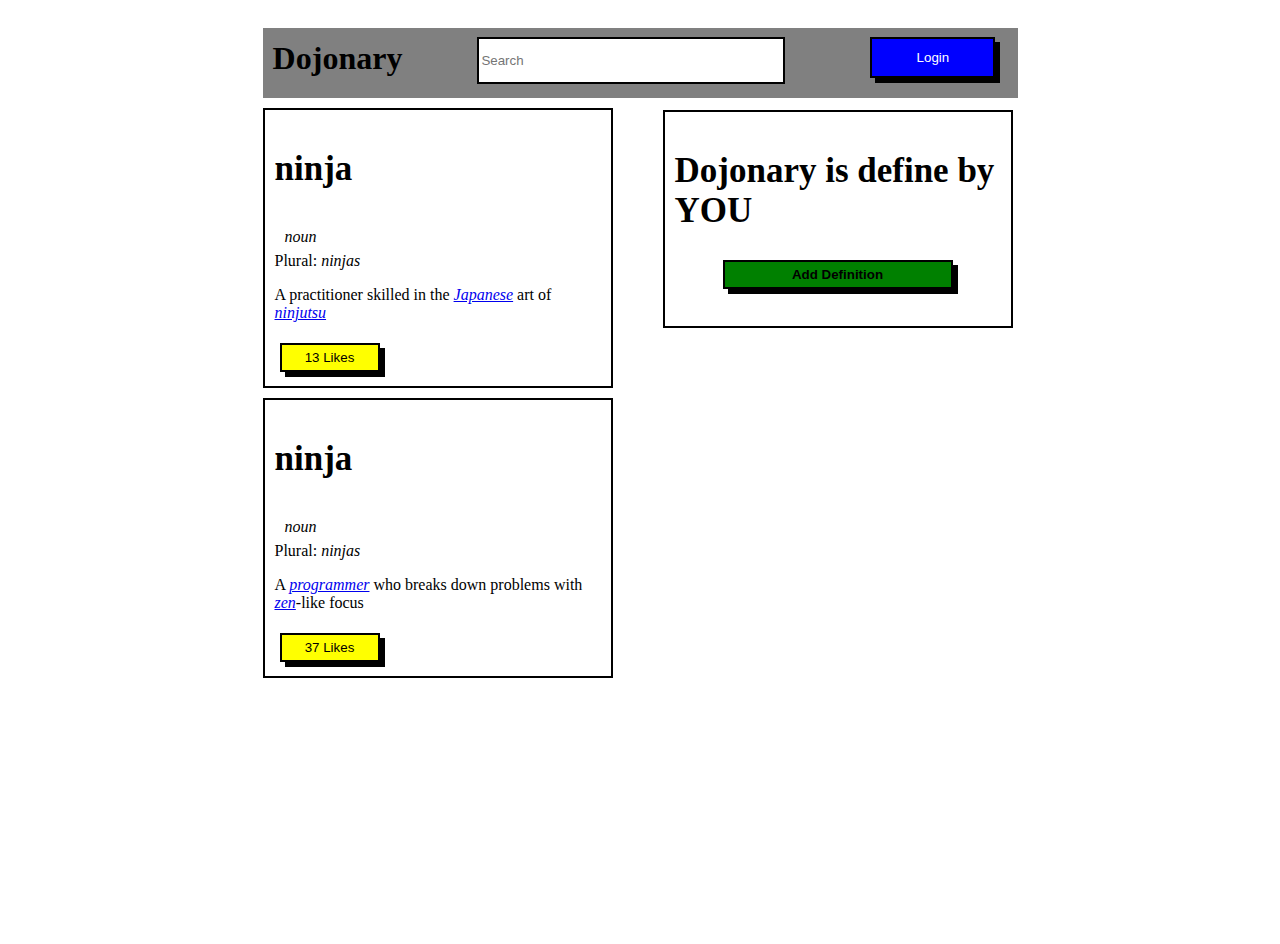
<file: Dojonary/index.html>
<!DOCTYPE html>
<html lang="en">
<head>
    <meta charset="UTF-8">
    <meta name="viewport" content="width=device-width, initial-scale=1.0">
    <title>Dojonary</title>
    <link rel="stylesheet" href="style.css">
    <script src="script.js"></script>
</head>
<body>
    <div id="container">
        <div id="header">
            <h1>Dojonary</h1>
            <input type="text" placeholder="Search">
            <button id="button">Login</button>
        </div>
        <div id="main">
            <div id="first-card-left">
                <h2>ninja</h2>
                <p><span>noun</span></p>
                <p>Plural: <em>ninjas</em></p>
                <p>A practitioner skilled in the <em> <a href="#">Japanese</a></em> art of <em> <a href="#">ninjutsu</a></em></p>
                <button id="ninja">13 Likes</button>
            </div>
            <div id="second-card-bottom">
                <h2>ninja</h2>
                <p><span>noun</span></p>
                <p>Plural: <em>ninjas</em></p>
                <p>A <em> <a href="#">programmer</a></em> who breaks down problems with <em> <a href="#">zen</a></em>-like focus</p>
                <button id="ninja">37 Likes</button>
            </div>
            <div id="third-card-right">
                <h2>Dojonary is define by <span><strong>YOU</span></h2>
                <button id="definition-button">Add Definition</button>
            </div>      
    </div>
    
</body>
</html>
</file>
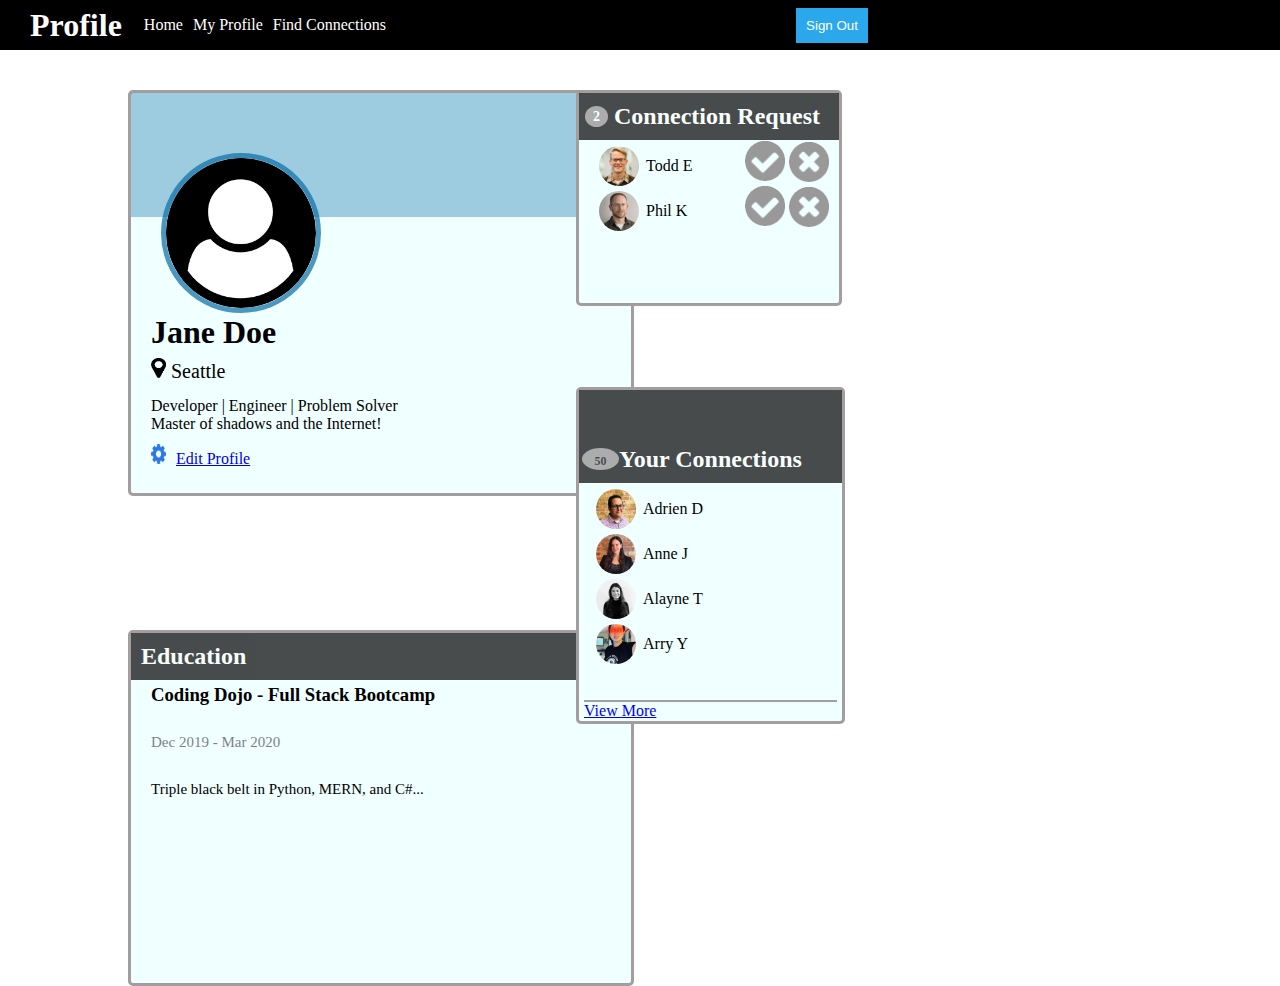
<file: hacer-conexiones/index.html>
<!DOCTYPE html>
<html lang="en">
  <head>
    <meta charset="UTF-8" />
    <meta name="viewport" content="width=device-width, initial-scale=1.0" />
    <title>Profile</title>
    <link rel="stylesheet" href="style.css">
    <script src="script.js"></script>
  </head>
  <body>
    <div class="navbar">
      <h1>Profile</h1>
      <ul>
        <li><a href="#">Home</a></li>
        <li><a href="#">My Profile</a></li>
        <li><a href="#">Find Connections</a></li>
      </ul>
      <button class="btn">Sign Out</button>
    </div>
    <div class="card">
      <div class="blue-overlay"></div>
      <img src="./icons/user-circle.png" alt="user-circle" />
      <h1>Jane Doe</h1>
      <img src="./icons/map-marker.png" alt="map-marker" />
      <p class="location">Seattle</p>
      <p>
        Developer | Engineer | Problem Solver<br />Master of shadows and the
        Internet!
      </p>
      <a href="http://"
        ><img src="./icons/gear.png" alt="gear" />Edit Profile</a
      >
    </div>
    <div class="education-card">
      <h2>Education</h2>
      <h3>Coding Dojo - Full Stack Bootcamp</h3>
      <p>Dec 2019 - Mar 2020</p>
      <p class="skills">Triple black belt in Python, MERN, and C#...</p>
    </div>
    <div class="connections-card">
      <h2>Connection Request</h2>
      <ul id="connections">
        <li><img src="./icons/todd-s.jpg" alt="" /> Todd E <img src="./icons/accept-circle.png" alt="" /><img src="./icons/close-circle.png" alt="" /></li>
        <li><img src="./icons/phil-s.jpg" alt="" /> Phil K<img src="./icons/accept-circle.png" alt="" /><img src="./icons/close-circle.png" alt="" /></li>
      </ul>
    </div>
    <div class="your-connections">
      <h2><p class="before-h2">50</p>Your Connections</h2>
      <ul>
        <li><img src="./icons/adrien-s.jpg" alt="" /> Adrien D</li>
        <li><img src="./icons/anne-s.jpg" alt="" /> Anne J</li>
        <li><img src="./icons/alayne-s.jpg" alt="" /> Alayne T</li>
        <li><img src="./icons/arry-s.jpg" alt="" /> Arry Y</li>
      </ul>
     <a href="#">View More</a>

    </div>
  </body>
</html>
</file>
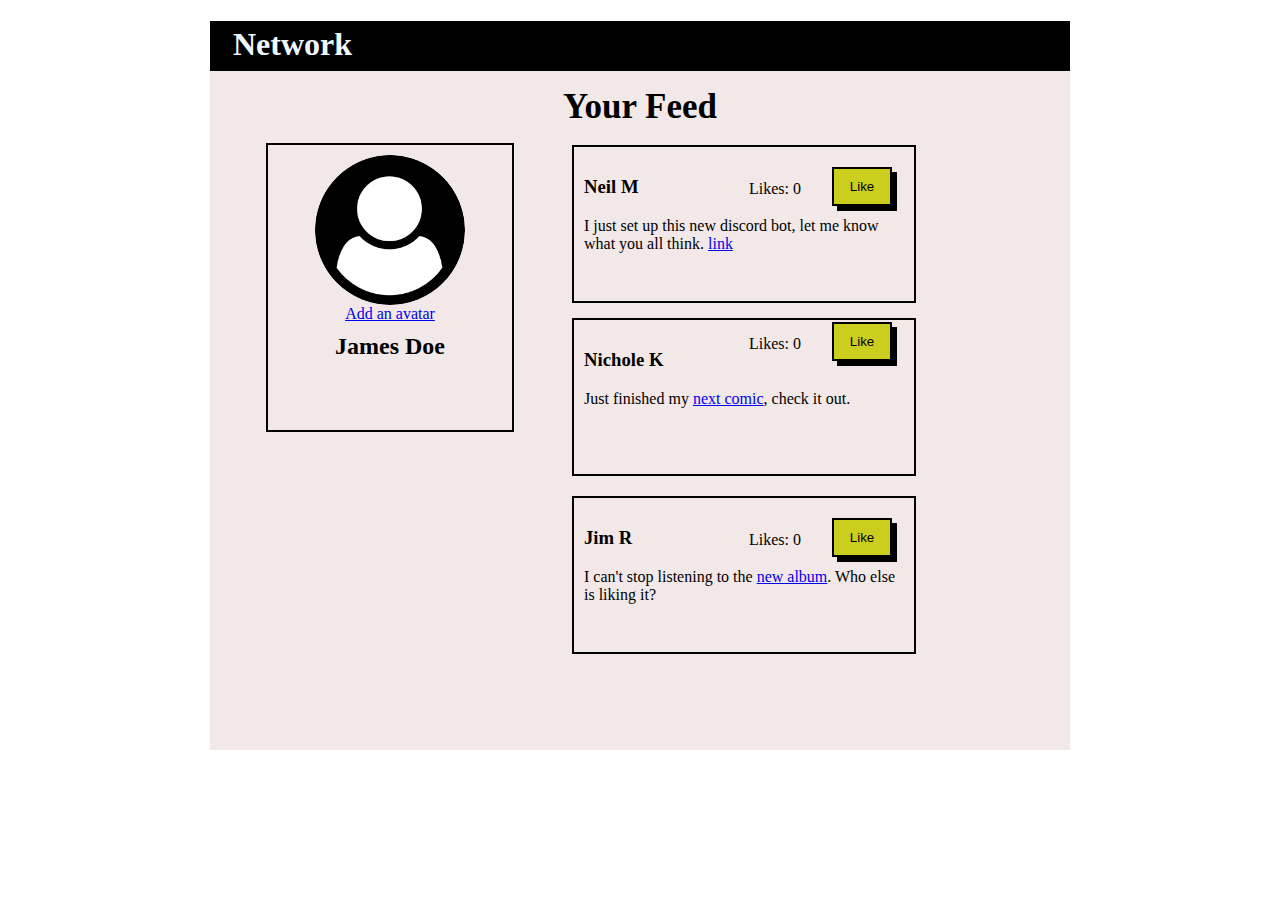
<file: me-gusta/index.html>
<!DOCTYPE html>
<html lang="en">
  <head>
    <meta charset="UTF-8" />
    <meta name="viewport" content="width=device-width, initial-scale=1.0" />
    <link rel="stylesheet" href="style.css" />
    <script src="script.js"></script>
    <title>Likes</title>
  </head>
  <body>
    <div class="container">
      <div class="header">
        <h1>Network</h1>
        <h2>Your Feed</h2>
      </div>
      <div class="profile-card">
        <img src="user-circle.png" alt="icon-circle" />
        <a href="#">Add an avatar</a>
        <h2>James Doe</h2>
      </div>
      <div id="cards">
        <div class="like-card-1">
          <h3>Neil M</h3>
          <p>
            I just set up this new discord bot, let me know what you all think.
            <a href="#">link</a>
          </p>
          <p class="likes">Likes: 0</p>
          <button class="like-btn">Like</button>
        </div>
        <div class="like-card-2">
          <h3>Nichole K</h3>
          <p>Just finished my <a href="#">next comic</a>, check it out.</p>
          <p class="likes">Likes: 0</p>
          <button class="like-btn">Like</button>
        </div>
        <div class="like-card-3">
          <h3>Jim R</h3>
          <p>
            I can't stop listening to the <a href="#">new album</a>. Who else is
            liking it?
          </p>
          <p class="likes">Likes: 0</p>
          <button class="like-btn">Like</button>
        </div>
      </div>
    </div>
  </body>
</html>
</file>
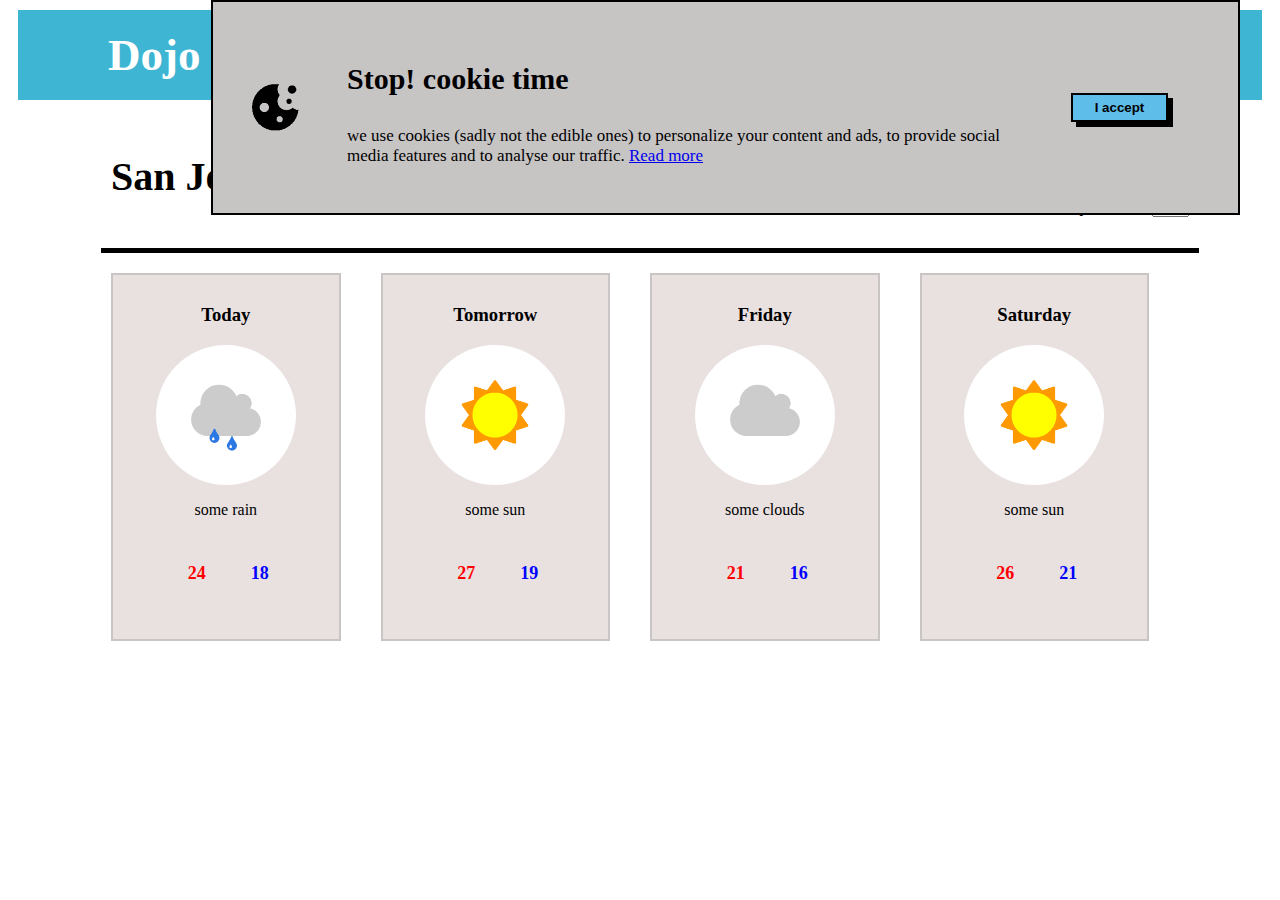
<file: tiempo-dojo/index.html>
<!DOCTYPE html>
<html lang="en">
<head>
    <meta charset="UTF-8">
    <meta name="viewport" content="width=device-width, initial-scale=1.0">
    <title>Weather Forecast</title>
    <link rel="stylesheet" href="style.css">
    <script src="script.js"></script>
</head>
<body>
    <header class="header">
        <div class="header-left">
            <h1>Dojo Weather</h1>
        </div>
        <div class="cities">
            <a href="#">Burbank</a>
            <a href="#">Chicago</a>
            <a href="#">Dallas</a>
        </div>
    </header>
    <main class="scrollable-content">
        <div class="title">
            <h2>San Jose</h2>
            <p> show temperature in <select name="temperature" id="temperature">
                <option value="celsius">C°</option>
                <option value="fahrenheit">F°</option>
            </select>
            </p>
        </div>
        <div class="weather-card"> 
            <div class="today-card">
                <h3>Today</h3>
                <img class="weather-icons" src="./assets/some_rain.png" alt="some some_rain" srcset="">
                <p>some rain</p>
                <p class="temperature-red grados">24</p>
                <p class="temperature-blue grados">18</p>
            </div>
            <div class="tomorrow-card">
                <h3>Tomorrow</h3>
                <img class="weather-icons" src="./assets/some_sun.png" alt="some some_sun" srcset="">
                <p>some sun</p>
                <p class="temperature-red grados">27</p>
                <p class="temperature-blue grados">19</p>
            </div>
            <div class="friday-card">
                <h3>Friday</h3>
                <img class="weather-icons" src="./assets/some_clouds.png" alt="some some_clouds" srcset="">
                <p>some clouds</p>
                <p class="temperature-red grados">21</p>
                <p class="temperature-blue grados">16</p>
            </div>
            <div class="saturday-card">
                <h3>Saturday</h3>
                <img class="weather-icons" src="./assets/some_sun.png" alt="some some_clouds" srcset="">
                <p>some sun</p>
                <p class="temperature-red grados">26</p>
                <p class="temperature-blue grados">21</p>
            </div>
            <div class="cookie-card">
                <div><img src="./assets/cookie.png" alt="cookie" srcset=""></div>
                <div><h3>Stop! cookie time</h3>
                <p>we use cookies (sadly not the edible ones) to personalize your content and ads, to provide social media features and to analyse our traffic. <a href="#">Read more</a></p></div>
                <div><button class="btn"> I accept</button></div>
            </div>
        </body>
    </main>
 
</html>
</file>
<file: Dojonary/style.css>
#container {
  width: 775px;
  margin: 0 auto;
  padding: 10px;
}
#header {
  background-color: grey;
  height: 70px;
  margin: 10px;
  display: flex;
  justify-content: center;
}
#header h1 {
  color: black;
  position: relative;
  bottom: 9px;
  right: 86px;
}
#header input {
  position: relative;
  bottom: -9px;
  right: 11px;
  width: 300px;
  height: 41px;
  border: 2px solid black;
}
#header button {
  position: relative;
  bottom: -9px;
  left: 74px;
  border: 2px solid black;
  background-color: blue;
  box-shadow: 5px 5px 0 0 black;
  color: white;
  width: 125px;
  height: 41px;
}
#main {
  display: flex;
  flex-direction: column;
  justify-content: center;
  align-items: baseline;
  margin: 10px;
}
#first-card-left,
#second-card-bottom {
  border: 2px solid black;
  width: 326px;
  height: 256px;
  margin-bottom: 10px;
  padding: 10px;
}
#first-card-left h2,
#second-card-bottom h2 {
  font-size: 35px;
}
#first-card-left p:first-of-type {
  position: relative;
  top: 10px;
  left: 10px;
  font-style: italic;
}
#second-card-bottom p:first-of-type {
  position: relative;
  top: 10px;
  left: 10px;
  font-style: italic;
}
#first-card-left button,
#second-card-bottom button {
  background-color: yellow;
  color: black;
  padding: 5px;
  border: 2px solid black;
  margin: 5px;
  box-shadow: 5px 5px 0 0 black;
  width: 100px;
}
#third-card-right {
  border: 2px solid black;
  position: relative;
  left: 400px;
  bottom: 578.5px;
  width: 326px;
  height: 194px;
  margin-bottom: 10px;
  padding: 10px;
}
#third-card-right h2 {
  font-size: 35px;
}
#third-card-right button {
  background-color: green;
  color: black;
  padding: 5px;
  border: 2px solid black;
  margin: 5px auto;
  box-shadow: 5px 5px 0 0 black;
  width: 230px;
  font-weight: bold;
  display: flex;
  align-items: center;
  justify-content: center;
}
</file>
<file: hacer-conexiones/style.css>
body{
    margin: 0;
}
.navbar{
    display: flex;
    justify-content: center;
    align-items: center;
    background-color: black;
    color: white;
    height: 50px;
    width: 100vw;

}
.navbar a{
    color: white;
    text-decoration: none;
    margin-right: 10px; 
}

.navbar ul {
    display: flex;
    position: relative;
    list-style: none;
    right: 400px;
    
  }

.btn{
    background-color: rgb(43, 168, 236);
    border: none;
    color: white;
    padding: 10px;

}
.navbar h1{
    position: relative;
    right: 382px;
}
.card{
    display: flex;
    flex-direction: column;
    position: absolute;
    width: 500px;
    height: 400px;
    left: 10%;
    top: 10%;
    border: 3px solid rgb(163, 157, 157);
    border-radius: 5px;
    background-color: azure;

}
.blue-overlay{
    position: absolute;
    top: 0;
    left: 0;
    width: 100%;
    height: 31%;
    background-color: rgb(14 113 167 / 73%);
    opacity: 0.5;

}

img[src='./icons/user-circle.png'] {
    width: 150px;
    height: 150px;
    border-radius: 50%;
    border: 5px solid rgb(14 113 167 / 73%);
    margin-top: 20px;
    position: absolute;
    top: 40px;
    left: 30px;
  }

  img[src='./icons/map-marker.png'] {
    width: 15px;
    height: 20px;
    position: absolute;
    top: 265px;
    margin-left: 20px;
  }
img[src='./icons/gear.png'] {
    width: 15px;
    height: 20px;
    margin-right: 10px;
}


.card p{
    position: relative;

    margin-left: 20px;
    top: 145px;
}
.card h1{
    position: relative;
    text-align: left;
    top: 200px;
    margin-left: 20px;
}
p.location{
    margin-left: 40px;
    position: relative;
    top: 167px;
    font-size: 20px;
}

.card a{
    position: relative;
    top: 140px;
    left: 20px;
}

.education-card{
    display: flex;
    flex-direction: column;
    position: absolute;
    width: 500px;
    height: 350px;
    left: 10%;
    top: 70%;
    border: 3px solid rgb(163, 157, 157);
    border-radius: 5px;
    background-color: azure;
   
}

.education-card h2{
    background-color: black;
    opacity: 0.7;
    left: 20px;
    padding: 10px;
    margin: 0;
    color: white;

}
.education-card h3{
    position: relative;
    left: 20px;
    top: -15px;
}

.education-card p{
    position: relative;
    left: 20px;
    top: -20px;
    font-size: 15px;
    color: black;
    opacity: 0.5;
}
p.skills{
    opacity: 1;
}

.connections-card{
    display: flex;
    flex-direction: column;
    position: absolute;
    width: 260px;
    height: 210px;
    left: 45%;
    top: 10%;
    border: 3px solid rgb(163, 157, 157);
    border-radius: 5px;
    background-color: azure;
   
}



.connections-card h2{
    background-color: black;
    opacity: 0.7;
    left: 20px;
    padding: 10px;
    margin: 0;
    color: white;
}

.connections-card h2::before {
    content: "2"; 
    border-radius: 50%; 
    background-color: rgb(142, 139, 139); 
    color: white; 
    padding: 3px 8px;
    margin-right: 2px;
    font-size: 14px;
    position: relative;
    top: -3px;
    left: -4px;
  }

.connections-card ul{
    position: relative;
    left: 20px;
    list-style: none;
}
.connections-card li{
    position: relative;
    right: 45px;
    bottom: 15px;
    display: flex;
    align-items: center;
    margin-top: 5px;
    margin-left: 5px;
}
img[src="./icons/todd-s.jpg"] {
    width: 40px;
    height: 40px;
    margin-right: 7px;
    border-radius: 50%;
    
}
img[src="./icons/phil-s.jpg"] {
    width: 40px;
    height: 40px;
    margin-right: 7px;
    border-radius: 50%;
    
}

img[src='./icons/accept-circle.png'] {
    width: 40px;
    height: 40px;
    position: absolute;
    left: 146px;
    bottom: 5px;
  }
  
  img[src='./icons/close-circle.png'] {
    width: 40px;
    height: 40px;
    position: absolute;
    left: 190px; 
    bottom: 4px;
    
  }

.your-connections{
    display: flex;
    flex-direction: column;
    position: absolute;
    width: 263px;
    height: 331px;
    left: 45%;
    top: 43%;
    border: 3px solid rgb(163, 157, 157);
    border-radius: 5px;
    background-color: azure;
    

}
.your-connections h2{
    background-color: black;
    opacity: 0.7;
    padding: 10px;
    margin: 0;
    color: white;
    text-align: center;
    height: 100px;
}
.before-h2{
    border-radius: 66%;
    background-color: rgb(142, 139, 139);
    color: black;
    padding: 6px 8px;
    margin-right: 5px;
    font-size: 12px;
    width: 21px;
    height: 10px;
    position: relative;
    bottom: -36px;
    right: 7px;
}
.your-connections ul{
    list-style: none;
    margin-left: -15px;

}
.your-connections img {
    width: 40px;
    height: 40px;
    margin-right: 7px;
    border-radius: 50%;
    
}
.your-connections li{
    position: relative;
    right: 45px;
    bottom: 15px;
    display: flex;
    align-items: center;
    margin-top: 5px;
    margin-left: 37px;
    
}
.your-connections a{
    margin:5px;
    border-top: 2px solid rgb(163, 157, 157);

}
</file>
<file: me-gusta/style.css>
.container {
  background-color: rgb(242, 232, 232);
  margin: 0 auto;
  width: 860px;
  height: 729px;
}
.header {
  background-color: black;
  height: 50px;
  color: aliceblue;
}
.header h1 {
  position: relative;
  top: 5px;
  left: 23px;
}
.header h2 {
  display: flex;
  align-items: center;
  justify-content: center;
  font-size: 35px;
  color: black;
}
.profile-card {
  border: 2px solid black;
  width: 244px;
  height: 285px;
  display: flex;
  flex-direction: column;
  align-items: center;
  position: relative;
  top: 72px;
  left: 56px;
}
.profile-card img {
  width: 150px;
  height: 150px;
  border-radius: 50%;
  margin-top: 10px;
}
.profile-card h2 {
  margin-top: 10px;
}
#cards .like-card-1 {
  border: 2px solid black;
  width: 320px;
  height: 134px;
  position: relative;
  top: -215px;
  left: 362px;
  padding: 10px;
}
.like-btn {
  position: relative;
  top: -136px;
  left: 248px;
  width: 60px;
  border: 2px solid black;
  padding: 10px;
  background-color: rgb(203, 206, 29);
  color: black;
  box-shadow: 5px 5px 0 0 black;
}
.likes {
  position: relative;
  top: -89px;
  left: 165px;
}
#cards .like-card-2 {
  border: 2px solid black;
  width: 320px;
  height: 134px;
  position: relative;
  top: -200px;
  left: 362px;
  padding: 10px;
}
#cards .like-card-3 {
  border: 2px solid black;
  width: 320px;
  height: 134px;
  position: relative;
  top: -180px;
  left: 362px;
  padding: 10px;
}
</file>
<file: tiempo-dojo/style.css>
.header{
    background-color: rgb(61, 181, 211);
    height: 70px;
    margin: 10px;
    display: flex;
    justify-content: space-between;
    align-items: center;
    padding: 10px;
    color: white;
    font-weight: bold;
}
.header h1{
    font-size: 45px;
    margin-left: 80px;
}
.header a{
    text-decoration: none;
    color: white;
    margin-right: 70px;
    font-size: 30px;
}

.title{
    display: flex;
    justify-content: space-between;
    margin: 10px;
    padding: 10px;
    align-items: flex-end;
    margin-left: 93px;
    margin-right: 73px; 
    padding-bottom: 15px;
    border-bottom: 5px solid black;
}

.title h2{
    font-size: 40px;
}
.weather-card{
    display: flex;
    justify-content: space-between;
    margin: 10px;
    padding: 10px;
    margin-left: 93px;
    margin-right: 73px;
}
.today-card{
    border: 2px solid rgb(201, 197, 197);
    width: 385px;
    height: 344px;
    background-color: rgb(233, 224, 224);
    margin-bottom: 10px;
    padding: 10px;
    display: flex;
    flex-direction: column;
    align-items: center;
}
.weather-icons{
    border-radius: 50%;
    width: 140px;
    height: 140px;
    
}
.tomorrow-card{
    border: 2px solid rgb(201, 197, 197);
    width: 385px;
    height: 344px;
    background-color: rgb(233, 224, 224);
    margin-bottom: 10px;
    padding: 10px;
    display: flex;
    flex-direction: column;
    align-items: center;
}
.friday-card{
    border: 2px solid rgb(201, 197, 197);
    width: 385px;
    height: 344px;
    background-color: rgb(233, 224, 224);
    margin-bottom: 10px;
    padding: 10px;
    display: flex;
    flex-direction: column;
    align-items: center;
}
.saturday-card{
    border: 2px solid rgb(201, 197, 197);
    width: 385px;
    height: 344px;
    background-color: rgb(233, 224, 224);
    margin-bottom: 10px;
    padding: 10px;
    display: flex;
    flex-direction: column;
    align-items: center;
}

.weather-card div {
    margin-right: 40px;
}
.temperature-red{
    color: red;
    font-weight: bold;
    position: relative;
    top: 10px;
    right: 29px;
    font-size: large;
}
.temperature-blue{
    color: blue;
    font-weight: bold;
    position: relative;
    top: -47px;
    right: -34px;
    font-size: large;
}
.cookie-card{
    position: fixed;
    top: 0;
    margin-bottom: 10px;
    border: 2px solid black;
    background-color: #c7c4c4;
    margin-left: 100px;
    margin-right: 120px;
    padding: 30px;
    display: flex;
    justify-content: space-between;
    align-items: center;

}
.cookie-card div h3{
    font-size: 30px;
}
.cookie-card div p{
    font-size: 17px;
}
.cookie-card button{
    background-color: #5fbee9;
    color: black;
    padding: 5px;
    border: 2px solid black;
    margin: 5px auto;
    box-shadow: 5px 5px 0 0 black;
    width: 97px;
    font-weight: bold;
}
</file>
